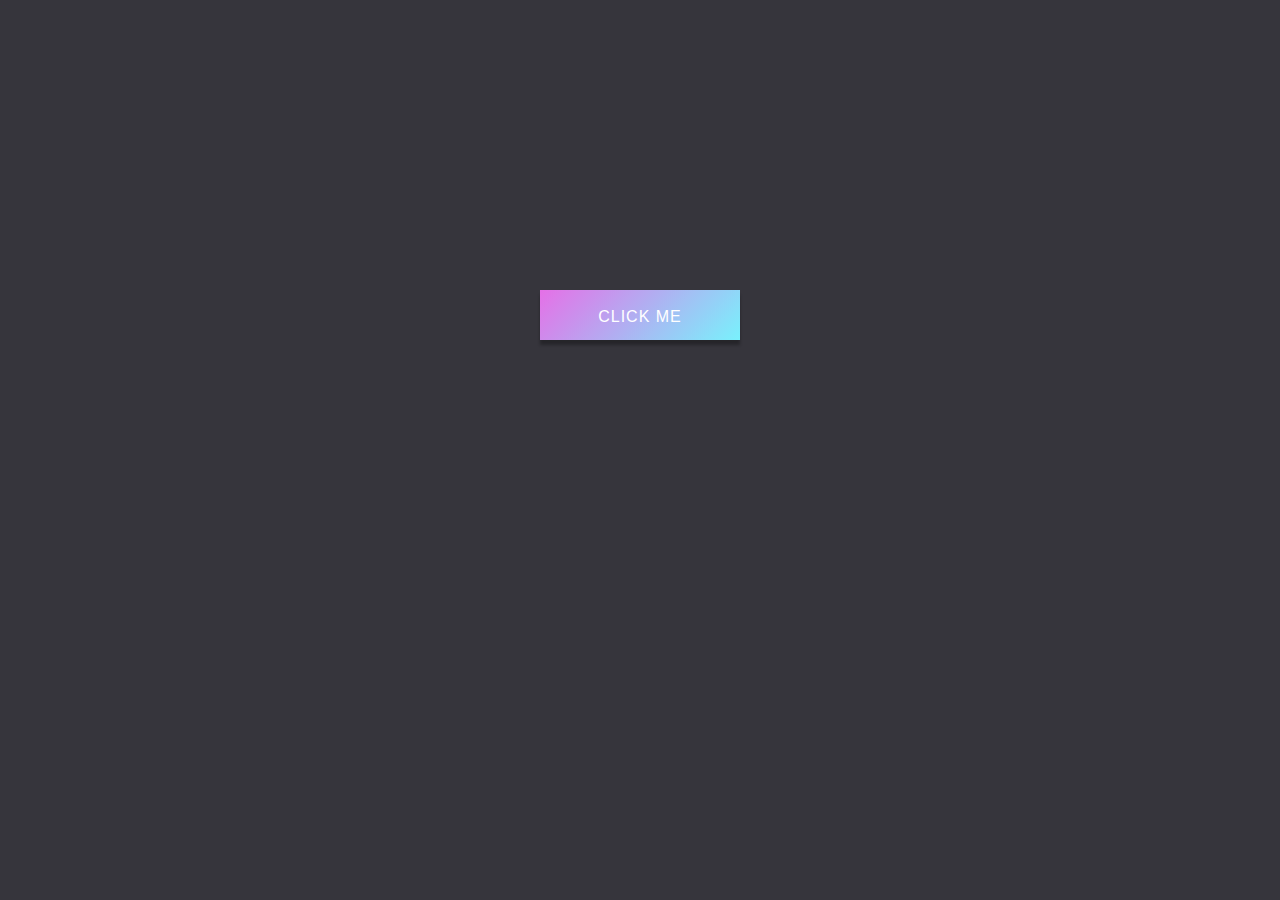
<file: index.html>
<!DOCTYPE html>
<html >
<head>
  <meta charset="UTF-8">
  <title>Button Ripple Effect - VanillaJS</title>
  <meta name="viewport" content="width=device-width, initial-scale=1">
  
  
      <link rel="stylesheet" href="css/style.css">

  
</head>

<body>
  <!--
	If u want to use in your project
	the only things to do is to add:
	data-animation="ripple" 
	in the elements you want ;)
-->

<div class="container">
	<a data-animation="ripple">Click Me</a>
</div>
  
    <script src="js/index.js"></script>

</body>
</html>
</file>
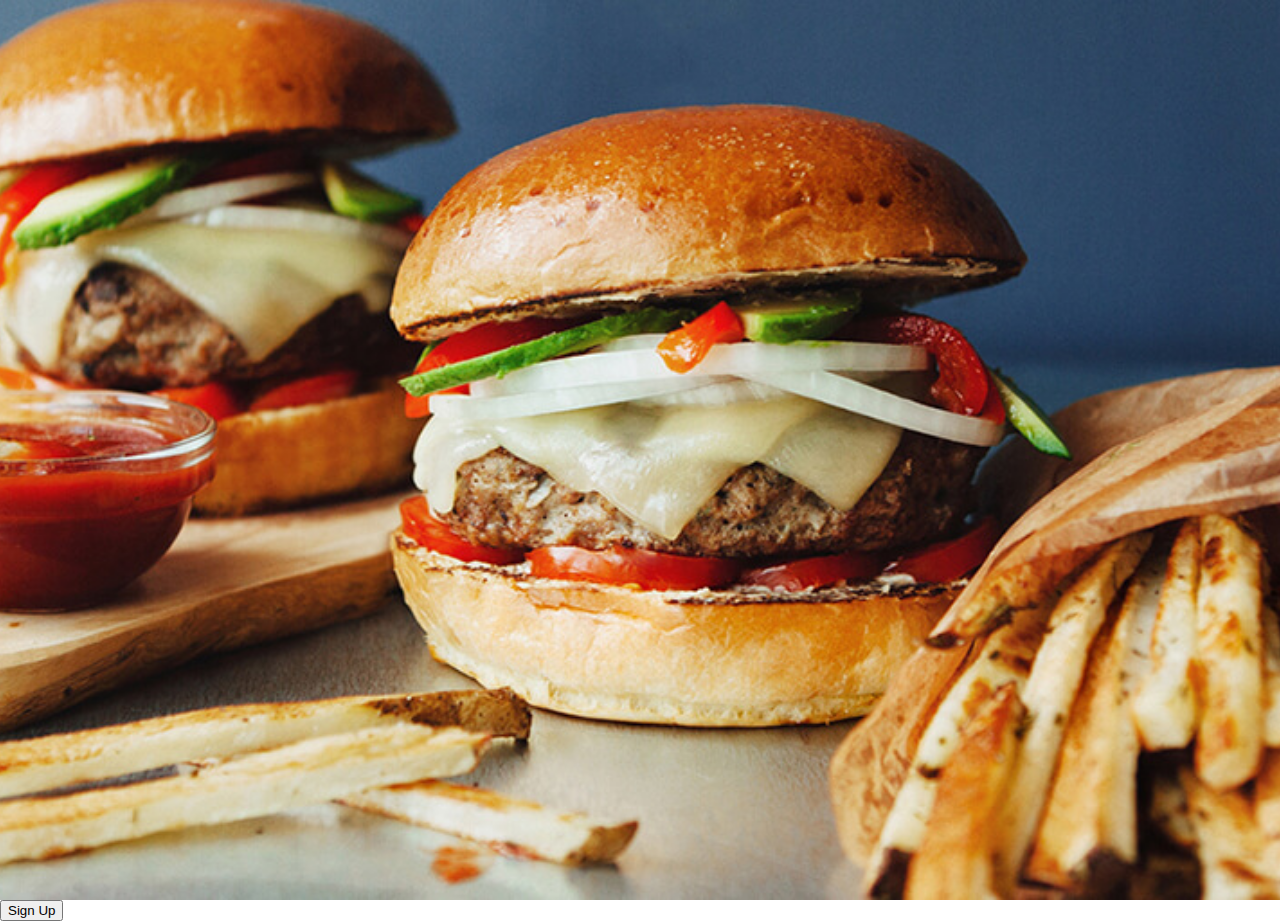
<file: burger.html>
<?php include('server.php') ?>
<!DOCTYPE html>
<html>
<head>
<style>
body, html {
    height: 100%;
    margin: 0;
}

.bg {
    /* The image used */
    background-image: url("burger.jpg");

    /* Full height */
    height: 100%; 

    /* Center and scale the image nicely */
    background-position: center;
    background-repeat: no-repeat;
    background-size: cover;
}
</style>
</head>
<body>

<div class="bg"></div>
<button type="button" class="button" onclick= "document.location='register.php'">Sign Up</button> 

</body>
</html>
</file>
<file: css/style.css>
:root {
	/* if u want to change the color of
	 * the ripple change this value
	*/
	--color-ripple: rgba(255,255,255,0.8);
}

body {
	background: #36353c;
}

.container {
	position: absolute;
	top: 0%;
	left: 0;
	right: 0;
	bottom: 30%;
	height: 50px;
	width: 200px;
	margin: auto;
}
*[data-animation="ripple"] {
	position: relative; /*Position relative is required*/
	height: 100%;
	width: 100%;
	display: block;
	outline: none;
	padding: 20px;
	color: #fff;
	text-transform: uppercase;
	background: linear-gradient(135deg, #e570e7 0%,#79f1fc 100%);
	box-sizing: border-box;
	text-align: center;
	line-height: 14px;
	font-family: roboto, helvetica;
	font-weight: 200;
	letter-spacing: 1px;
	text-decoration: none;
	box-shadow: 0 5px 3px rgba(0, 0, 0, 0.3);
	cursor: pointer;
  /*border-radius: 50px;*/
	-webkit-tap-highlight-color: transparent;
}

*[data-animation="ripple"]:focus {
	outline: none;
}

*[data-animation="ripple"]::selection {
	background: transparent;
	pointer-events: none;
}
</file>
